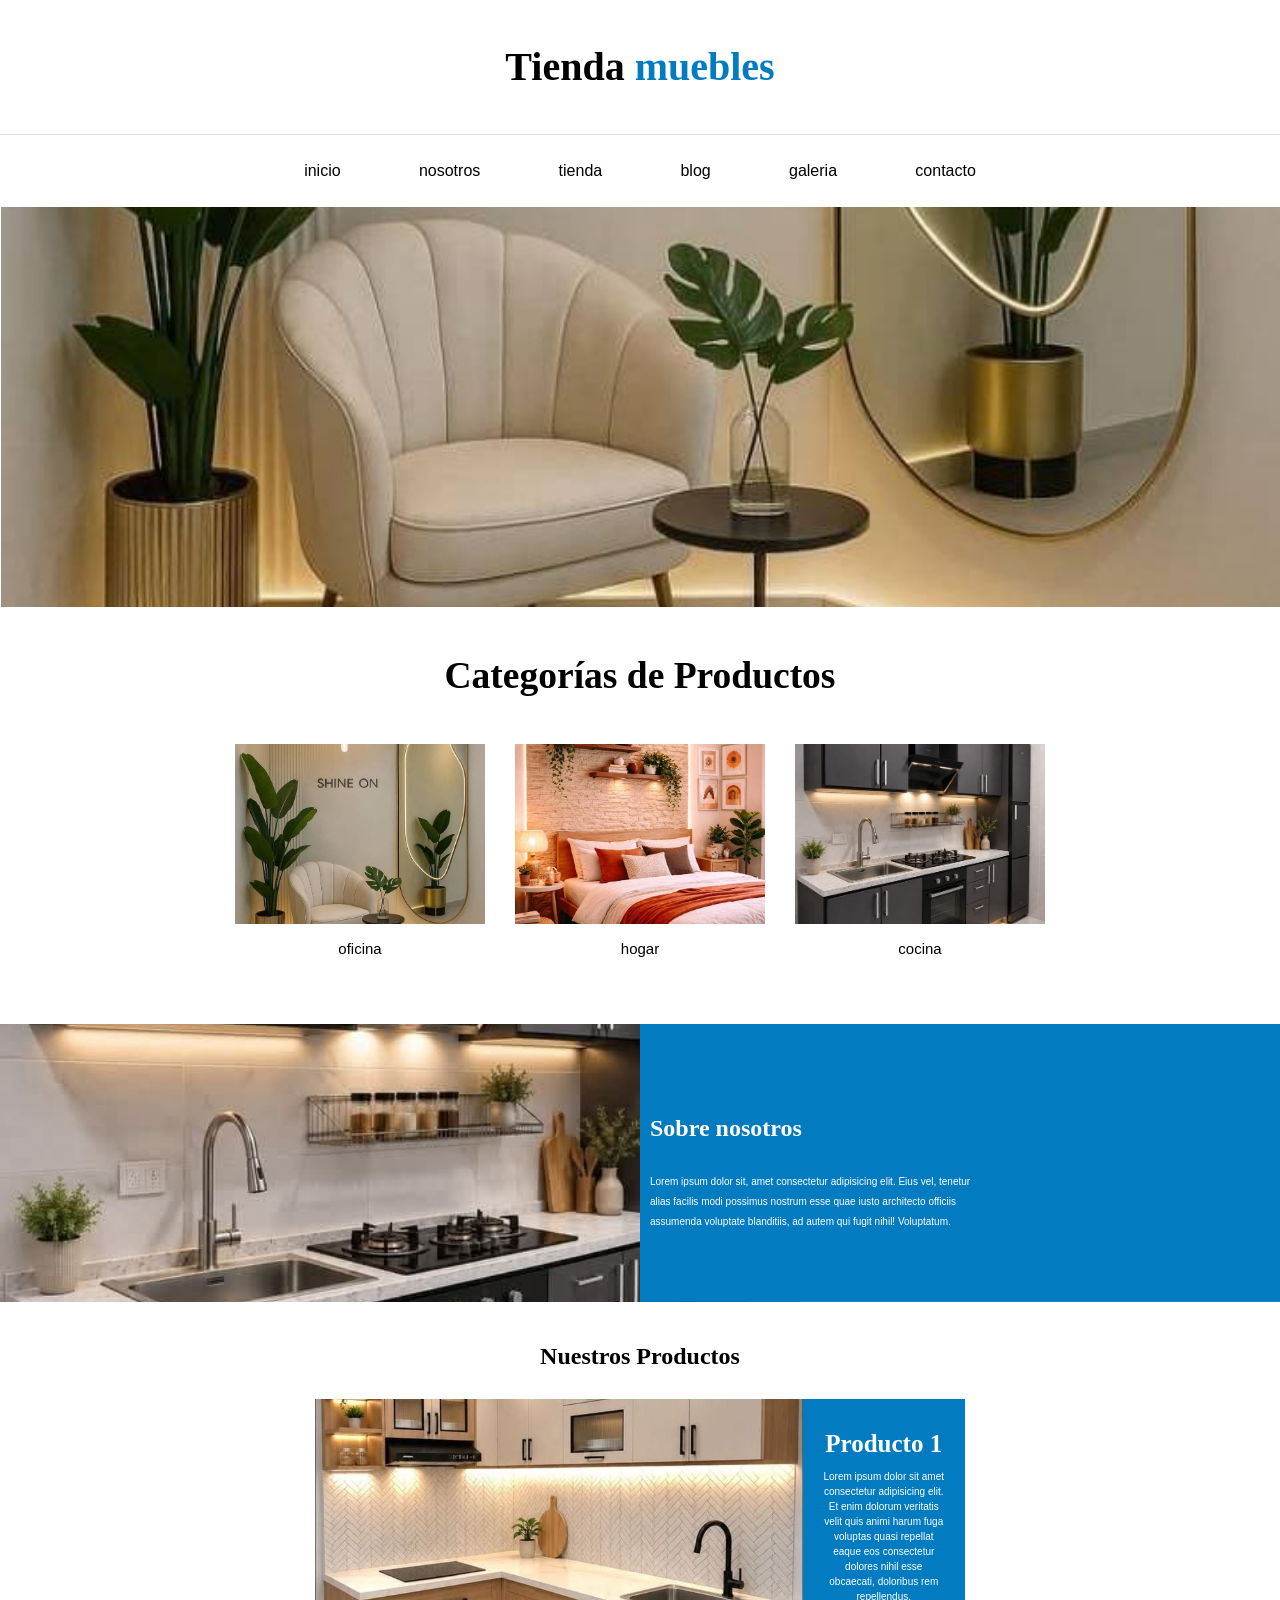
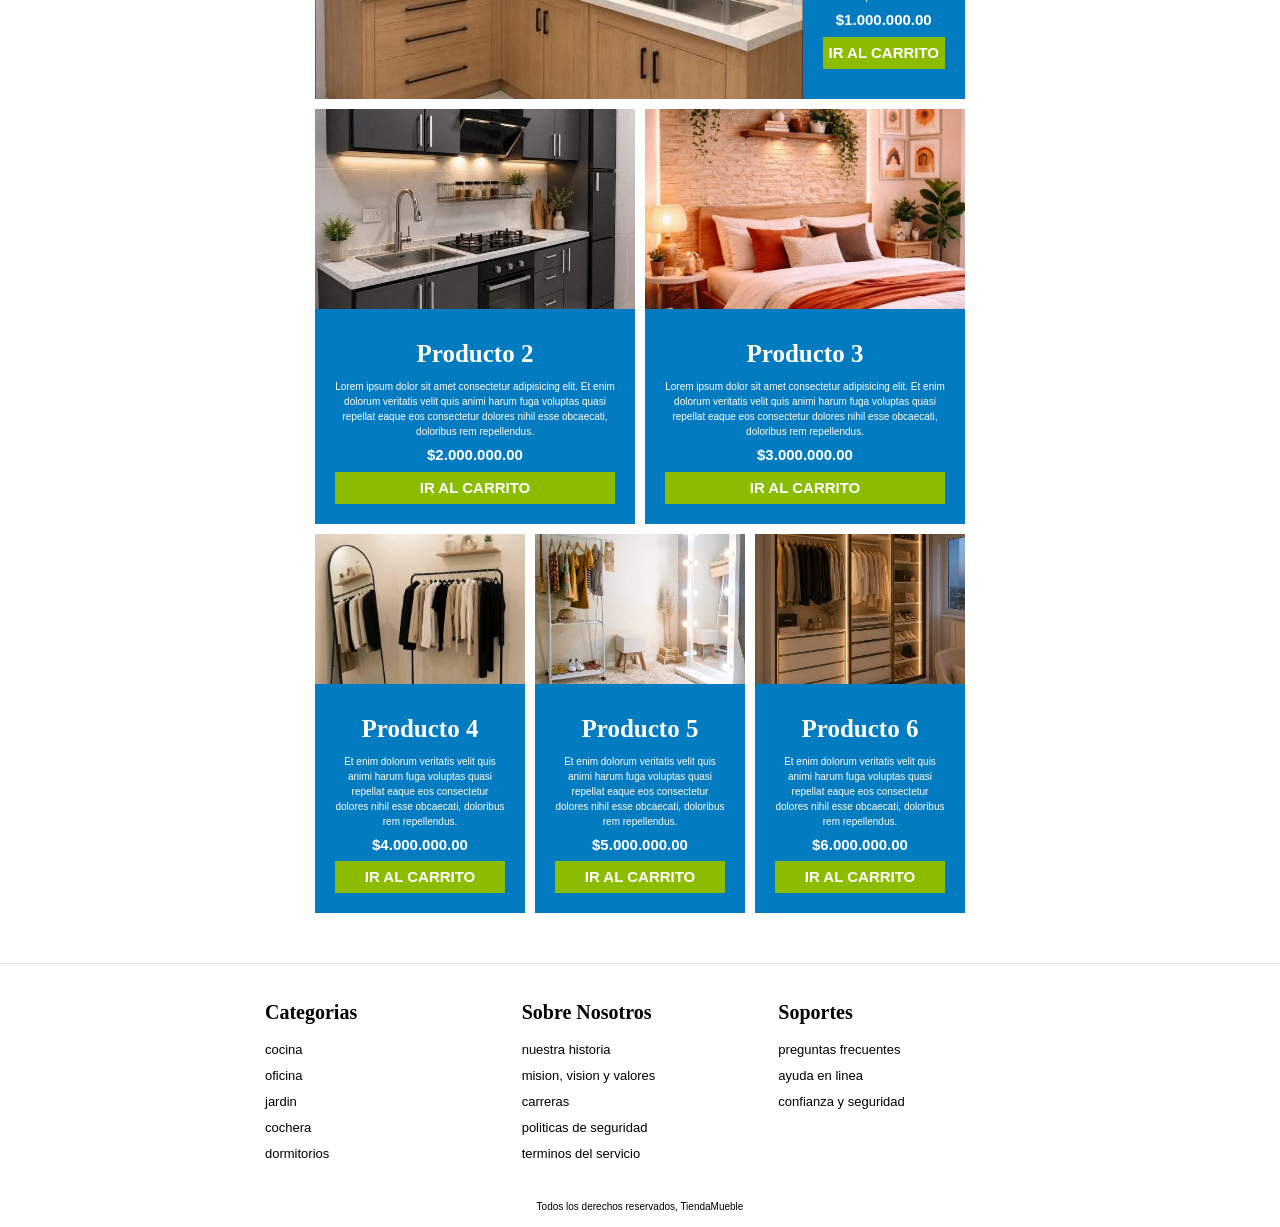
<file: index.html>
<!DOCTYPE html>
<html lang="en">
<head>
    <meta charset="UTF-8">
    <meta name="viewport" content="width=device-width, initial-scale=1.0">
    <title>Aprendiendo HTML</title>
    <link rel="stylesheet" href="css/normalize.css">
    <link rel="stylesheet" href="css/app.css">
</head>
<body>
    <header class="nombre-sitio">
        <h1> Tienda <span>muebles</span> </h1>
    </header>
    <div class="contenedor-nav">
    <nav class="navegar contenedor">
        <a  href="index.html">inicio</a>
        <a href="nosotros.html">nosotros</a>
        <a href="tienda.html">tienda</a>
        <a href="blog.html">blog</a>
        <a href="galeria.html">Galeria</a>
        <a href="contacto.html">contacto</a>
    </nav>

    </div>
    
    <div class="hero"></div>
    

    <section class="contenedor">
        <header class="categoria-productos">
            <h2>Categorías de Productos</h2>
        </header>
        <div class="listado-categoria">
            <div class="categoria">
            <img src="img/imag2.jpg" alt="foto oficina"  />
            <a href="oficina.html">oficina</a>
        </div>
        <div class="categoria">
            <img src="img/imag1.jpg" alt="foto hogar" />
            <a href="#">hogar</a>
        </div>
       <div class="categoria">
            <img src="img/imag5.jpg" alt="foto cocina" />
            <a href="cocina.html">cocina</a>
        </div>

        </div>
        
    </section>

    <section class="sobre-nosotros">
        <div class="contenedor sobre-nosotros-flex">
            <div class="texto-nosotros">
                <h2>Sobre nosotros</h2>
                <p>Lorem ipsum dolor sit, amet consectetur adipisicing elit. Eius vel, tenetur alias facilis modi possimus nostrum esse quae iusto architecto officiis assumenda voluptate blanditiis, ad autem qui fugit nihil! Voluptatum.</p>
            </div>
                
        </div>
    </section>    
       
       
    <main class="contenido-estrecho">
        <h2 class="text-center">Nuestros Productos</h2>
        <div class="listado-producto">
            <div class="producto">
                <img src="img/imag6.jpg" alt="primera imagen" >
            
                <div class="texto-producto">
                    <h3>Producto 1</h3>
                    <p>Lorem ipsum dolor sit amet consectetur adipisicing elit. Et enim dolorum veritatis velit quis animi harum fuga voluptas quasi repellat eaque eos consectetur dolores nihil esse obcaecati, doloribus rem repellendus.</p>
                    <p class="precio">$1.000.000.00</p>
                    <a class="btn" href="#">Ir al carrito</a>
                </div> <!--informacion del producto-->
            </div> <!--producto-->
             <div class="producto">
                <img src="img/imag5.jpg" alt="segunda imagen" >
            
                <div class="texto-producto">
                    <h3>Producto 2</h3>
                    <p>Lorem ipsum dolor sit amet consectetur adipisicing elit. Et enim dolorum veritatis velit quis animi harum fuga voluptas quasi repellat eaque eos consectetur dolores nihil esse obcaecati, doloribus rem repellendus.</p>
                    <p class="precio">$2.000.000.00</p>
                    <a class="btn" href="#">Ir al carrito</a>
                </div> <!--informacion del producto-->
            </div> <!--producto-->
            <div class="producto">
                <img src="img/imag1.jpg" alt="tercera imagen" >
            
                <div class="texto-producto">
                    <h3>Producto 3</h3>
                    <p>Lorem ipsum dolor sit amet consectetur adipisicing elit. Et enim dolorum veritatis velit quis animi harum fuga voluptas quasi repellat eaque eos consectetur dolores nihil esse obcaecati, doloribus rem repellendus.</p>
                    <p class="precio">$3.000.000.00</p>
                    <a class="btn" href="#">Ir al carrito</a>
                </div> <!--informacion del producto-->
            </div> <!--producto-->
            <div class="producto">
                <img src="img/imag7.jpg" alt="cuarta imagen" >
            
                <div class="texto-producto">
                    <h3>Producto 4</h3>
                    <p> Et enim dolorum veritatis velit quis animi harum fuga voluptas quasi repellat eaque eos consectetur dolores nihil esse obcaecati, doloribus rem repellendus.</p>
                    <p class="precio">$4.000.000.00</p>
                    <a class="btn" href="#">Ir al carrito</a>
                </div> <!--informacion del producto-->
            </div class="producto"> <!--producto-->
            <div class="producto">
                <img src="img/imag8.jpg" alt="quinta imagen" >
            
                <div class="texto-producto">
                    <h3>Producto 5</h3>
                    <p> Et enim dolorum veritatis velit quis animi harum fuga voluptas quasi repellat eaque eos consectetur dolores nihil esse obcaecati, doloribus rem repellendus.</p>
                    <p class="precio">$5.000.000.00</p>
                    <a class="btn" href="#">Ir al carrito</a>
                </div> <!--informacion del producto-->
            </div> <!--producto-->
            <div class="producto">
                <img src="img/imag9.jpg" alt="sexta imagen" >
            
                <div class="texto-producto">
                    <h3>Producto 6</h3>
                    <p>Et enim dolorum veritatis velit quis animi harum fuga voluptas quasi repellat eaque eos consectetur dolores nihil esse obcaecati, doloribus rem repellendus.</p>
                    <p class="precio">$6.000.000.00</p>
                    <a class="btn" href="#">Ir al carrito</a>
                </div> <!--informacion del producto-->
            </div> <!--producto-->
        </div><!--fin de listado de productos-->
    </main>
    
    

    <footer class="site-footer">
        <div class="grid-footer contenedor">
        <div>
            <h4>Categorias</h4>
            <nav class="footer-menu">
                <a href="#">Cocina</a>
                <a href="#">Oficina</a>
                <a href="#">Jardin</a>
                <a href="#">Cochera</a>
                <a href="#">Dormitorios</a>
            </nav>
        </div>
        <div>
            <h4>Sobre Nosotros</h4>
            <nav class="footer-menu">
                <a href="#">Nuestra Historia</a>
                <a href="#">Mision, vision y valores</a>
                <a href="#">Carreras</a>
                <a href="#">Politicas de Seguridad</a>
                <a href="#">Terminos del servicio</a>
            </nav>
        </div>
        <div>
            <h4>Soportes</h4>
             <nav class="footer-menu"">
                <a href="#">Preguntas Frecuentes</a>
                <a href="#">Ayuda en linea</a>
                <a href="#">Confianza y seguridad</a>
            </nav>
        </div>
        </div>
        <p class="copyright">Todos los derechos reservados, TiendaMueble</p>
    </footer>
   
  
</body>
</html>
</file>
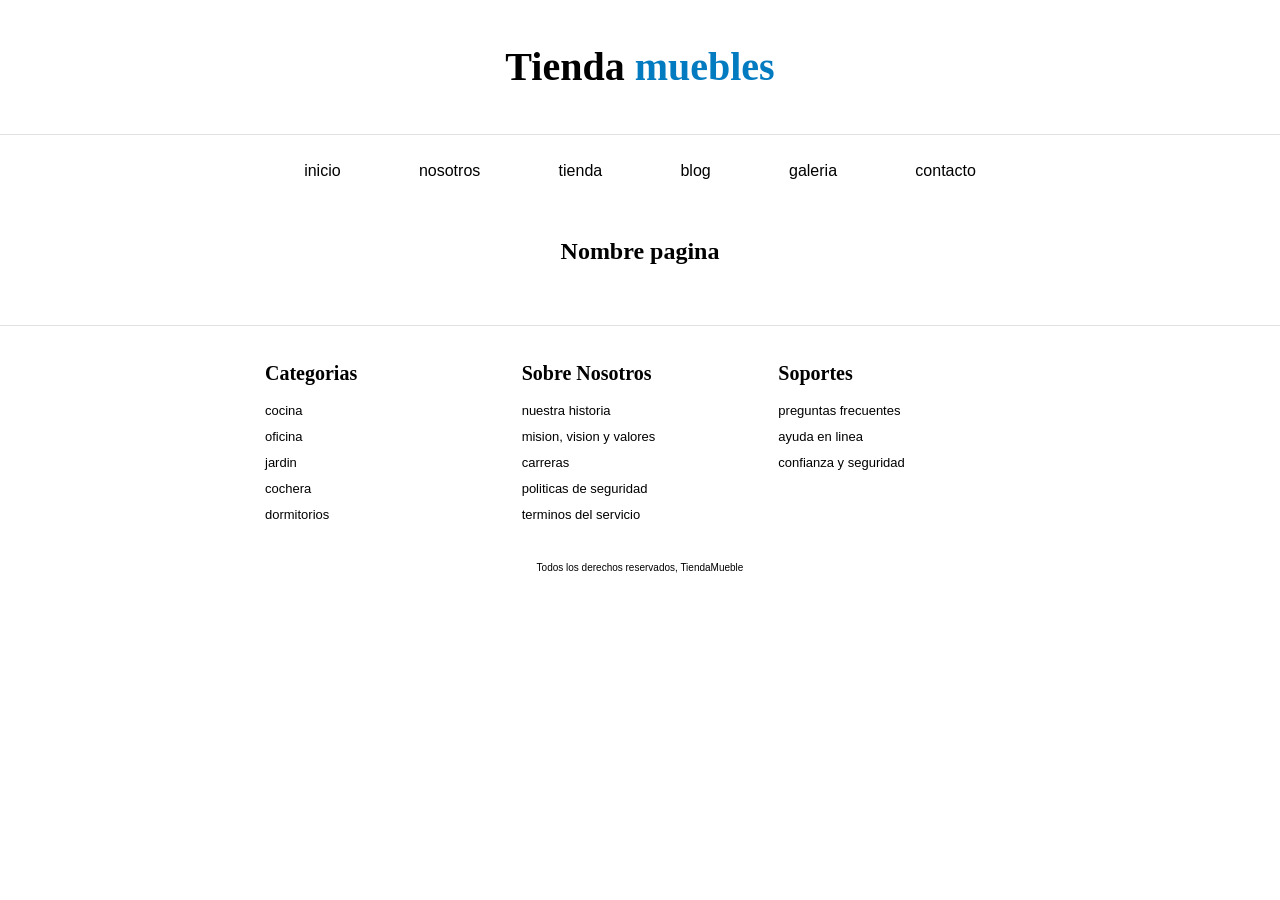
<file: base.html>
<!DOCTYPE html>
<html lang="en">
<head>
    <meta charset="UTF-8">
    <meta name="viewport" content="width=device-width, initial-scale=1.0">
    <title>Aprendiendo HTML</title>
    <link rel="stylesheet" href="css/normalize.css">
    <link rel="stylesheet" href="css/app.css">
</head>
<body>
    <header class="nombre-sitio">
        <h1> Tienda <span>muebles</span> </h1>
    </header>
    <div class="contenedor-nav">
    <nav class="navegar contenedor">
        <a  href="index.html">inicio</a>
        <a href="nosotros.html">nosotros</a>
        <a href="tienda.html">tienda</a>
        <a href="blog.html">blog</a>
        <a href="galeria.html">Galeria</a>
        <a href="contacto.html">contacto</a>
    </nav>

    </div>
    
    
    

   
  
       
       
    <main class="contenido-principal contenedor">
        <h2 class="text-center">Nombre pagina </h2>
     
    </main>
    
    

    <footer class="site-footer">
        <div class="grid-footer contenedor">
        <div>
            <h4>Categorias</h4>
            <nav class="footer-menu">
                <a href="#">Cocina</a>
                <a href="#">Oficina</a>
                <a href="#">Jardin</a>
                <a href="#">Cochera</a>
                <a href="#">Dormitorios</a>
            </nav>
        </div>
        <div>
            <h4>Sobre Nosotros</h4>
            <nav class="footer-menu">
                <a href="#">Nuestra Historia</a>
                <a href="#">Mision, vision y valores</a>
                <a href="#">Carreras</a>
                <a href="#">Politicas de Seguridad</a>
                <a href="#">Terminos del servicio</a>
            </nav>
        </div>
        <div>
            <h4>Soportes</h4>
             <nav class="footer-menu"">
                <a href="#">Preguntas Frecuentes</a>
                <a href="#">Ayuda en linea</a>
                <a href="#">Confianza y seguridad</a>
            </nav>
        </div>
        </div>
        <p class="copyright">Todos los derechos reservados, TiendaMueble</p>
    </footer>
   
  
</body>
</html>
</file>
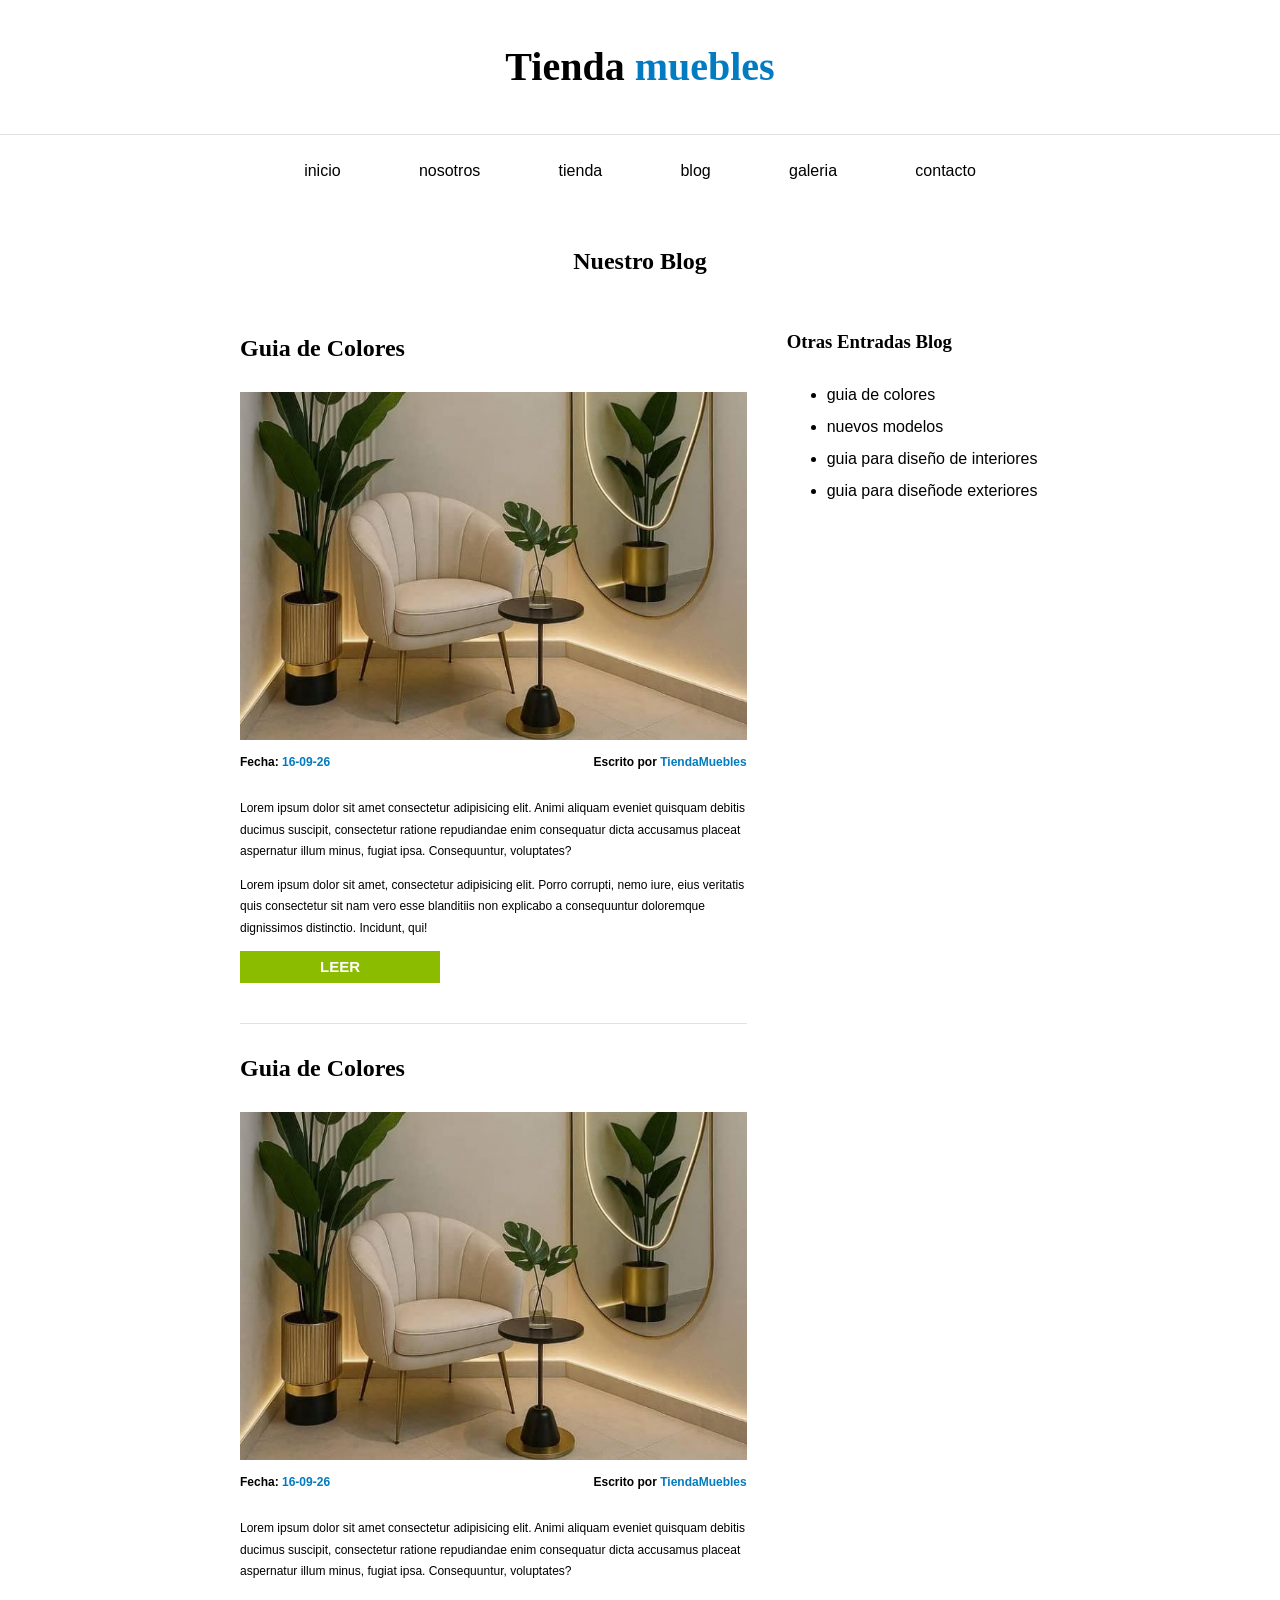
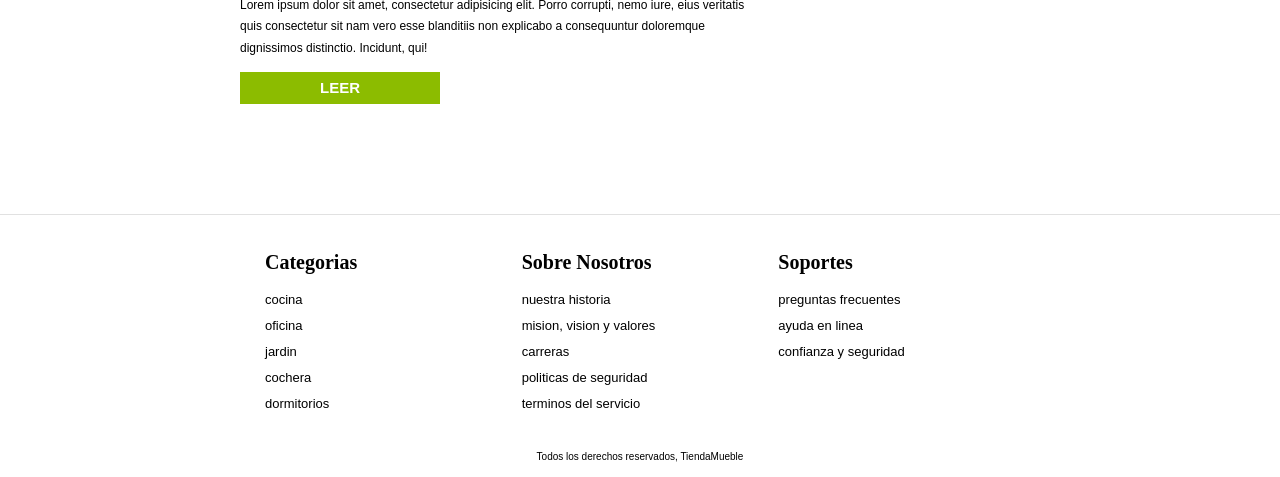
<file: Blog.html>
<!DOCTYPE html>
<html lang="en">
<head>
    <meta charset="UTF-8">
    <meta name="viewport" content="width=device-width, initial-scale=1.0">
    <title>Blog</title>
    <link rel="stylesheet" href="css/normalize.css">
    <link rel="stylesheet" href="css/app.css">
</head>
<body>
    <header class="nombre-sitio">
        <h1> Tienda <span>muebles</span> </h1>
    </header>
    <div class="contenedor-nav">
    <nav class="navegar contenedor">
        <a  href="index.html">inicio</a>
        <a href="nosotros.html">nosotros</a>
        <a href="tienda.html">tienda</a>
        <a href="blog.html">blog</a>
        <a href="galeria.html">Galeria</a>
        <a href="contacto.html">contacto</a>
    </nav>

    </div>
      <main class="contenido-ancho">
        <h2 class="text-center">Nuestro Blog </h2>
        <section class="Contenedor-blog">
            <div class="blog">
                <article class="entrada">
                    <h2>Guia de Colores</h2>
                    <div class="Imagen">
                        <img src="img/princ.jpg" alt="imagen blog">
                    </div>
                    <div class="entrada-meta">
                        <p>Fecha: <span>16-09-26</span></p>
                        <p>Escrito por <span>TiendaMuebles</span></p>
                    </div>
                    <div class="entrada-blog">
                        <p>Lorem ipsum dolor sit amet consectetur adipisicing elit. Animi aliquam eveniet quisquam debitis ducimus suscipit, consectetur ratione repudiandae enim consequatur dicta accusamus placeat aspernatur illum minus, fugiat ipsa. Consequuntur, voluptates?</p>
                        <p>Lorem ipsum dolor sit amet, consectetur adipisicing elit. Porro corrupti, nemo iure, eius veritatis quis consectetur sit nam vero esse blanditiis non explicabo a consequuntur doloremque dignissimos distinctio. Incidunt, qui!</p>
                    </div>
                    <a href="entrada.html" class="btn max-width20">Leer</a>
                </article>
                <article class="entrada">
                    <h2>Guia de Colores</h2>
                    <div class="Imagen">
                        <img src="img/princ.jpg" alt="imagen blog">
                    </div>
                    <div class="entrada-meta">
                        <p>Fecha: <span>16-09-26</span></p>
                        <p>Escrito por <span>TiendaMuebles</span></p>
                    </div>
                    <div class="entrada-blog">
                        <p>Lorem ipsum dolor sit amet consectetur adipisicing elit. Animi aliquam eveniet quisquam debitis ducimus suscipit, consectetur ratione repudiandae enim consequatur dicta accusamus placeat aspernatur illum minus, fugiat ipsa. Consequuntur, voluptates?</p>
                        <p>Lorem ipsum dolor sit amet, consectetur adipisicing elit. Porro corrupti, nemo iure, eius veritatis quis consectetur sit nam vero esse blanditiis non explicabo a consequuntur doloremque dignissimos distinctio. Incidunt, qui!</p>
                    </div>
                    <a href="entrada.html" class="btn max-width20">Leer</a>
                </article>

            </div>

            <aside>
                <h3>Otras Entradas Blog</h3>
                <ul>
                    <li>
                        <a href="entrada.html">Guia de Colores</a>
                    </li>
                    <li>
                        <a href="entrada.html">Nuevos Modelos</a>
                     </li>
                    <li>
                        <a href="entrada.html">Guia para diseño de interiores</a>
                    </li>
                    <li>
                        <a href="entrada.html">Guia para diseñode exteriores</a>
                    </li>
                </ul>


            </aside>    
        </section>
     
    </main>
    
    

    <footer class="site-footer">
        <div class="grid-footer contenedor">
        <div>
            <h4>Categorias</h4>
            <nav class="footer-menu">
                <a href="#">Cocina</a>
                <a href="#">Oficina</a>
                <a href="#">Jardin</a>
                <a href="#">Cochera</a>
                <a href="#">Dormitorios</a>
            </nav>
        </div>
        <div>
            <h4>Sobre Nosotros</h4>
            <nav class="footer-menu">
                <a href="#">Nuestra Historia</a>
                <a href="#">Mision, vision y valores</a>
                <a href="#">Carreras</a>
                <a href="#">Politicas de Seguridad</a>
                <a href="#">Terminos del servicio</a>
            </nav>
        </div>
        <div>
            <h4>Soportes</h4>
             <nav class="footer-menu"">
                <a href="#">Preguntas Frecuentes</a>
                <a href="#">Ayuda en linea</a>
                <a href="#">Confianza y seguridad</a>
            </nav>
        </div>
        </div>
        <p class="copyright">Todos los derechos reservados, TiendaMueble</p>
    </footer>
   
  
</body>
</html>
</file>
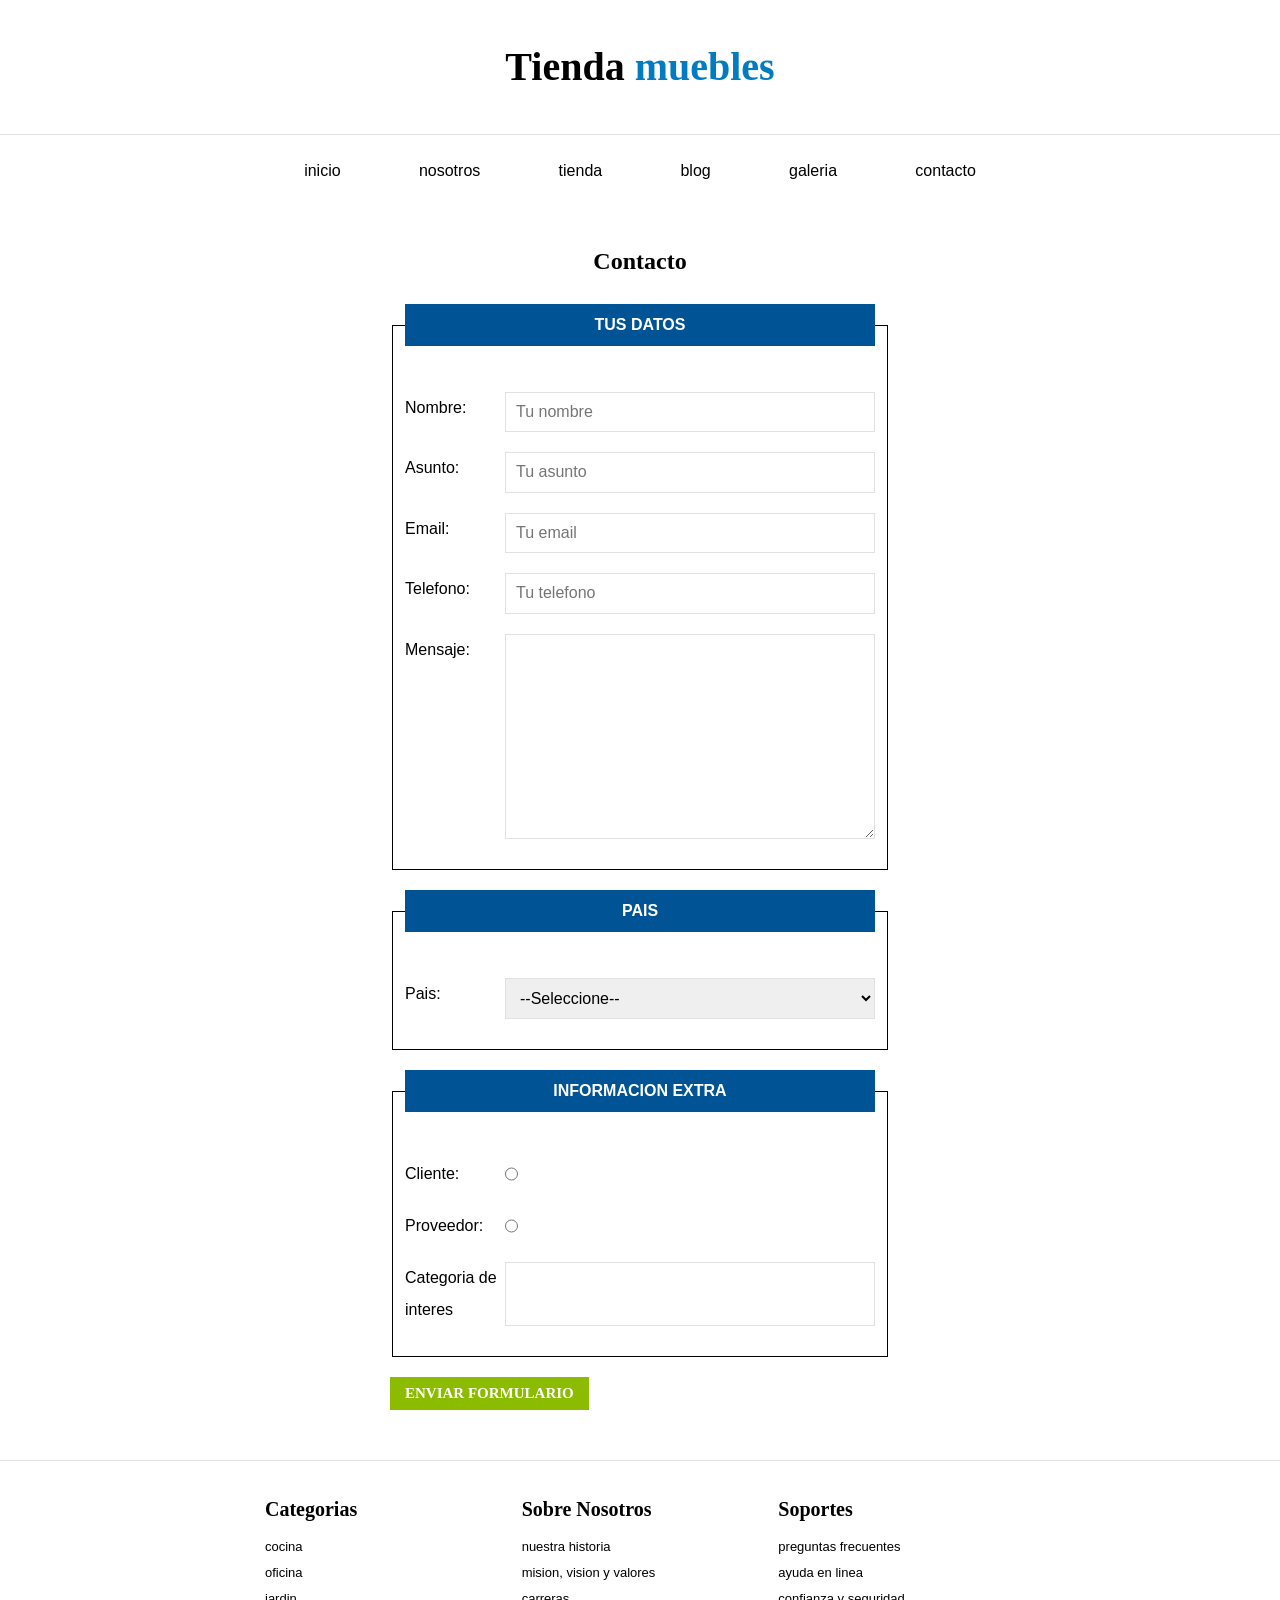
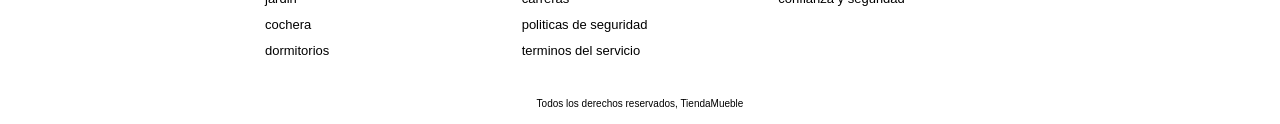
<file: contacto.html>
<!DOCTYPE html>
<html lang="en">
<head>
    <meta charset="UTF-8">
    <meta name="viewport" content="width=device-width, initial-scale=1.0">
    <title>Contacto</title>
    <link rel="stylesheet" href="css/normalize.css">
    <link rel="stylesheet" href="css/app.css">
</head>
<body>
    <header class="nombre-sitio">
        <h1> Tienda <span>muebles</span> </h1>
    </header>
    <div class="contenedor-nav">
    <nav class="navegar contenedor">
        <a  href="index.html">inicio</a>
        <a href="nosotros.html">nosotros</a>
        <a href="tienda.html">tienda</a>
        <a href="blog.html">blog</a>
        <a href="galeria.html">Galeria</a>
        <a href="contacto.html">contacto</a>
    </nav>

    </div>
    
    
 
    <main class="contenido-ancho contenido-estrecho contenedor">
        <h2 class="text-center">Contacto </h2>
        <form class="formulario">
            <fieldset>
                <legend>Tus datos</legend>
                <div class="campo">
                    <label for="nombre" >Nombre:</label>
                    <input id="nombre" type="text" placeholder="Tu nombre" required >
                </div>
                <div class="campo">
                    <label for="asusto">Asunto:</label>
                    <input id="asusto" type="text" placeholder="Tu asunto" required>
                </div>
                <div class="campo">
                    <label for="email">Email:</label>
                    <input id="email" type="email" placeholder="Tu email">
                </div>
                <div class="campo">
                    <label for="tel">Telefono:</label>
                    <input id="tel" type="tel" placeholder="Tu telefono">
                </div>
                <div class="campo">
                    <label for="mensaje">Mensaje:</label>
                    <textarea rows="10" cols="20"></textarea>
                </div>
            </fieldset>

            <fieldset>
                <legend>Pais</legend>
                <div class="campo">
                    <label for="pais">Pais:</label>
                    <select id="pais">
                        <option >--Seleccione--</option>
                        <option>Cuba</option>
                        <option>Eeuu</option>
                        <option>España</option>
                        <option>Italia</option>
                        <option>Canada</option>
                    </select>
                </div>
            </fieldset>
            <fieldset>
                <legend>Informacion extra</legend>
                <div class="campo">
                    <label for="cliente">Cliente:</label>
                    <input id="cliente" type="radio" name="tipo" >
                </div>
                <div class="campo">
                    <label for="proveedor">Proveedor:</label>
                    <input id="proveedor" type="radio" name="tipo" >
                </div>
                <div class="campo">
                    <label for="categoria">Categoria de interes</label>
                    <input list="categorias" name="categorias">
                    <datalist id="categorias">
                        <option value="Cocina">
                        <option value="Exterior">
                        <option value="Recamaras">
                        <option value="Oficina">
                        <option value="Television">
                    </datalist>
                </div>      
            </fieldset>
            
            <input class="btn-formulario" type="submit" value="Enviar formulario">

        </form>
       
    </main>
    
    

    <footer class="site-footer">
        <div class="grid-footer contenedor">
        <div>
            <h4>Categorias</h4>
            <nav class="footer-menu">
                <a href="#">Cocina</a>
                <a href="#">Oficina</a>
                <a href="#">Jardin</a>
                <a href="#">Cochera</a>
                <a href="#">Dormitorios</a>
            </nav>
        </div>
        <div>
            <h4>Sobre Nosotros</h4>
            <nav class="footer-menu">
                <a href="#">Nuestra Historia</a>
                <a href="#">Mision, vision y valores</a>
                <a href="#">Carreras</a>
                <a href="#">Politicas de Seguridad</a>
                <a href="#">Terminos del servicio</a>
            </nav>
        </div>
        <div>
            <h4>Soportes</h4>
             <nav class="footer-menu"">
                <a href="#">Preguntas Frecuentes</a>
                <a href="#">Ayuda en linea</a>
                <a href="#">Confianza y seguridad</a>
            </nav>
        </div>
        </div>
        <p class="copyright">Todos los derechos reservados, TiendaMueble</p>
    </footer>
   
  
</body>
</html>
</file>
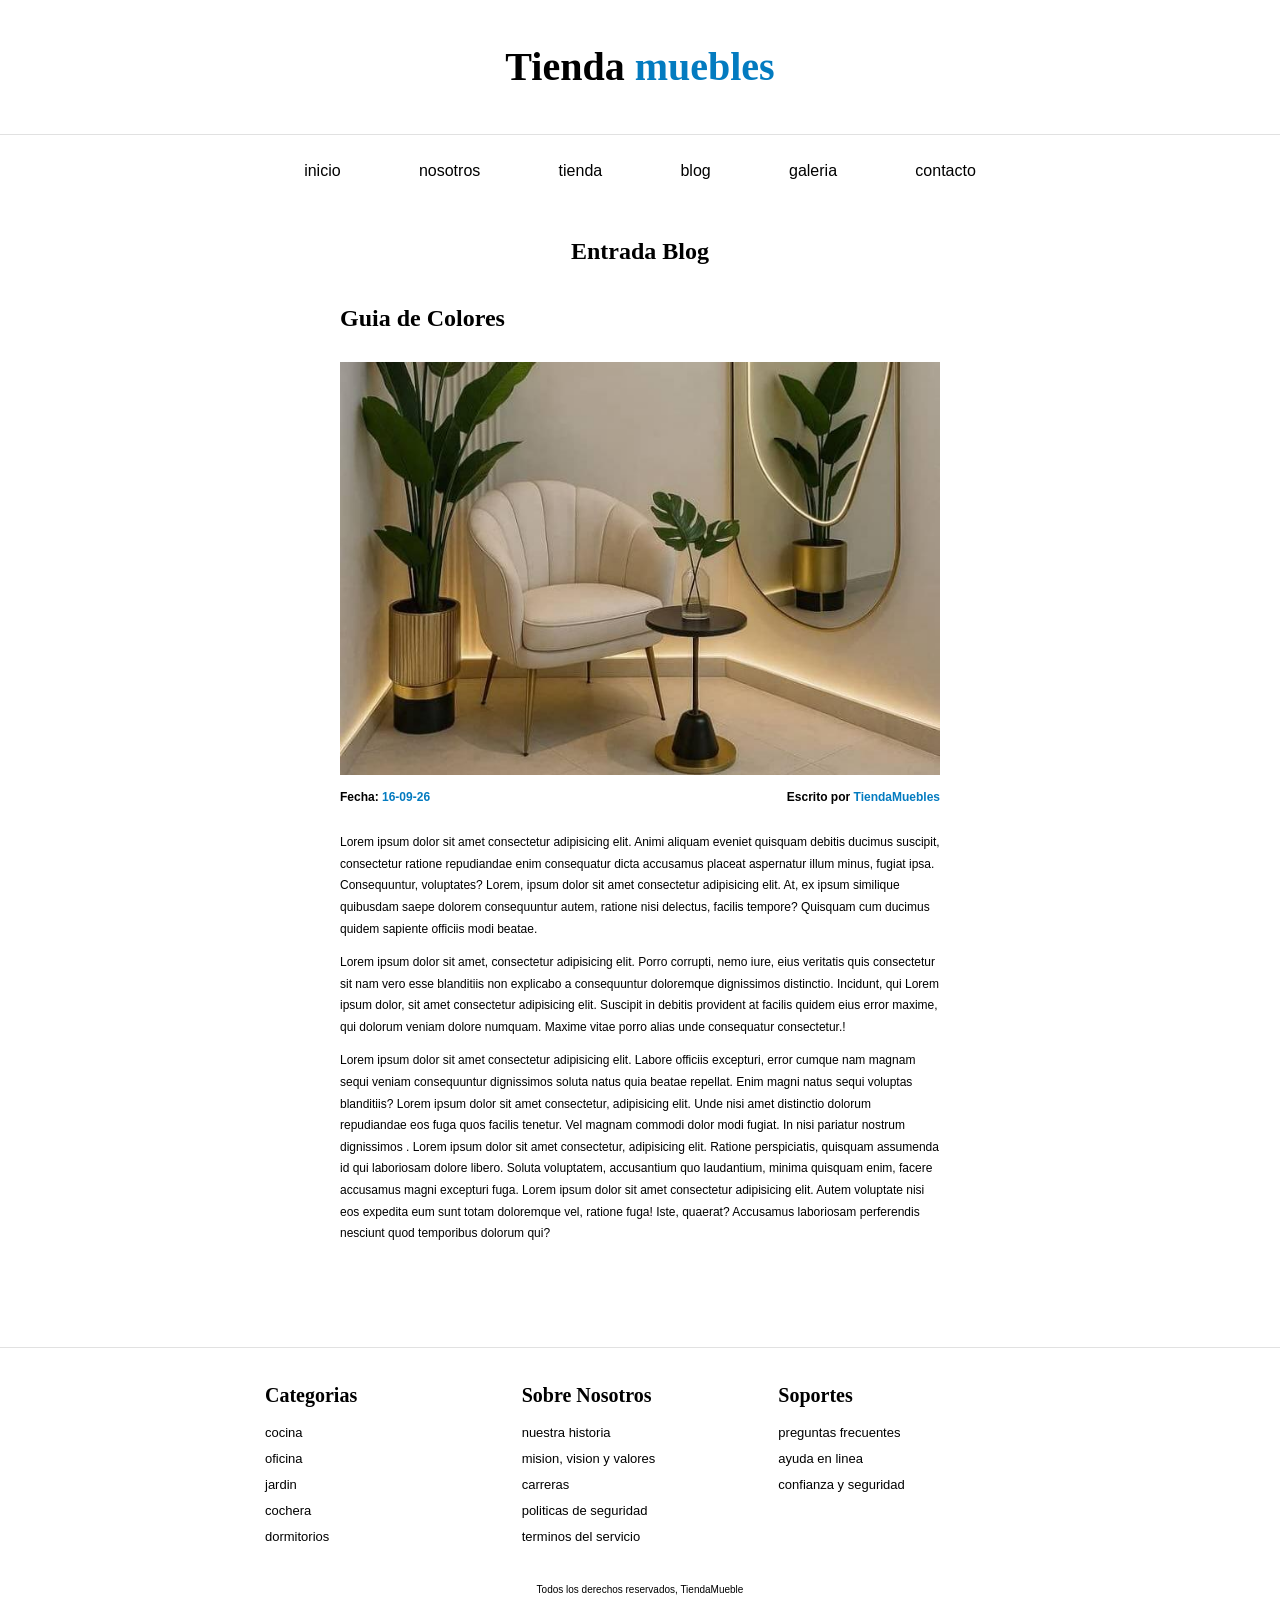
<file: entrada.html>
<!DOCTYPE html>
<html lang="en">
<head>
    <meta charset="UTF-8">
    <meta name="viewport" content="width=device-width, initial-scale=1.0">
    <title>Entrada Blog</title>
    <link rel="stylesheet" href="css/normalize.css">
    <link rel="stylesheet" href="css/app.css">
</head>
<body>
    <header class="nombre-sitio">
        <h1> Tienda <span>muebles</span> </h1>
    </header>
    <div class="contenedor-nav">
    <nav class="navegar contenedor">
        <a  href="index.html">inicio</a>
        <a href="nosotros.html">nosotros</a>
        <a href="tienda.html">tienda</a>
        <a href="blog.html">blog</a>
        <a href="galeria.html">Galeria</a>
        <a href="contacto.html">contacto</a>
    </nav>

    </div>
    
    
    

   
  
       
       
    <main class="contenido-principal contenedor">
        <h2 class="text-center">Entrada Blog</h2>
        <article class="entrada contenido-entrada-blog">
            <h2>Guia de Colores</h2>
            <div class="Imagen">
                <img src="img/princ.jpg" alt="imagen blog">
            </div>
            <div class="entrada-meta">
                <p>Fecha: <span>16-09-26</span></p>
                <p>Escrito por <span>TiendaMuebles</span></p>
            </div>
             <div class="entrada-blog">
                <p>Lorem ipsum dolor sit amet consectetur adipisicing elit. Animi aliquam eveniet quisquam debitis ducimus suscipit, consectetur ratione repudiandae enim consequatur dicta accusamus placeat aspernatur illum minus, fugiat ipsa. Consequuntur, voluptates? Lorem, ipsum dolor sit amet consectetur adipisicing elit. At, ex ipsum similique quibusdam saepe dolorem consequuntur autem, ratione nisi delectus, facilis tempore? Quisquam cum ducimus quidem sapiente officiis modi beatae.</p>
                <p>Lorem ipsum dolor sit amet, consectetur adipisicing elit. Porro corrupti, nemo iure, eius veritatis quis consectetur sit nam vero esse blanditiis non explicabo a consequuntur doloremque dignissimos distinctio. Incidunt, qui Lorem ipsum dolor, sit amet consectetur adipisicing elit. Suscipit in debitis provident at facilis quidem eius error maxime, qui dolorum veniam dolore numquam. Maxime vitae porro alias unde consequatur consectetur.!</p>
                <p>Lorem ipsum dolor sit amet consectetur adipisicing elit. Labore officiis excepturi, error cumque nam magnam sequi veniam consequuntur dignissimos soluta natus quia beatae repellat. Enim magni natus sequi voluptas blanditiis? Lorem ipsum dolor sit amet consectetur, adipisicing elit. Unde nisi amet distinctio dolorum repudiandae eos fuga quos facilis tenetur. Vel magnam commodi dolor modi fugiat. In nisi pariatur nostrum dignissimos . Lorem ipsum dolor sit amet consectetur, adipisicing elit. Ratione perspiciatis, quisquam assumenda id qui laboriosam dolore libero. Soluta voluptatem, accusantium quo laudantium, minima quisquam enim, facere accusamus magni excepturi fuga. Lorem ipsum dolor sit amet consectetur adipisicing elit. Autem voluptate nisi eos expedita eum sunt totam doloremque vel, ratione fuga! Iste, quaerat? Accusamus laboriosam perferendis nesciunt quod temporibus dolorum qui?</p>
            </div>
            
        </article>
     
    </main>
    
    

    <footer class="site-footer">
        <div class="grid-footer contenedor">
        <div>
            <h4>Categorias</h4>
            <nav class="footer-menu">
                <a href="#">Cocina</a>
                <a href="#">Oficina</a>
                <a href="#">Jardin</a>
                <a href="#">Cochera</a>
                <a href="#">Dormitorios</a>
            </nav>
        </div>
        <div>
            <h4>Sobre Nosotros</h4>
            <nav class="footer-menu">
                <a href="#">Nuestra Historia</a>
                <a href="#">Mision, vision y valores</a>
                <a href="#">Carreras</a>
                <a href="#">Politicas de Seguridad</a>
                <a href="#">Terminos del servicio</a>
            </nav>
        </div>
        <div>
            <h4>Soportes</h4>
             <nav class="footer-menu"">
                <a href="#">Preguntas Frecuentes</a>
                <a href="#">Ayuda en linea</a>
                <a href="#">Confianza y seguridad</a>
            </nav>
        </div>
        </div>
        <p class="copyright">Todos los derechos reservados, TiendaMueble</p>
    </footer>
   
  
</body>
</html>
</file>
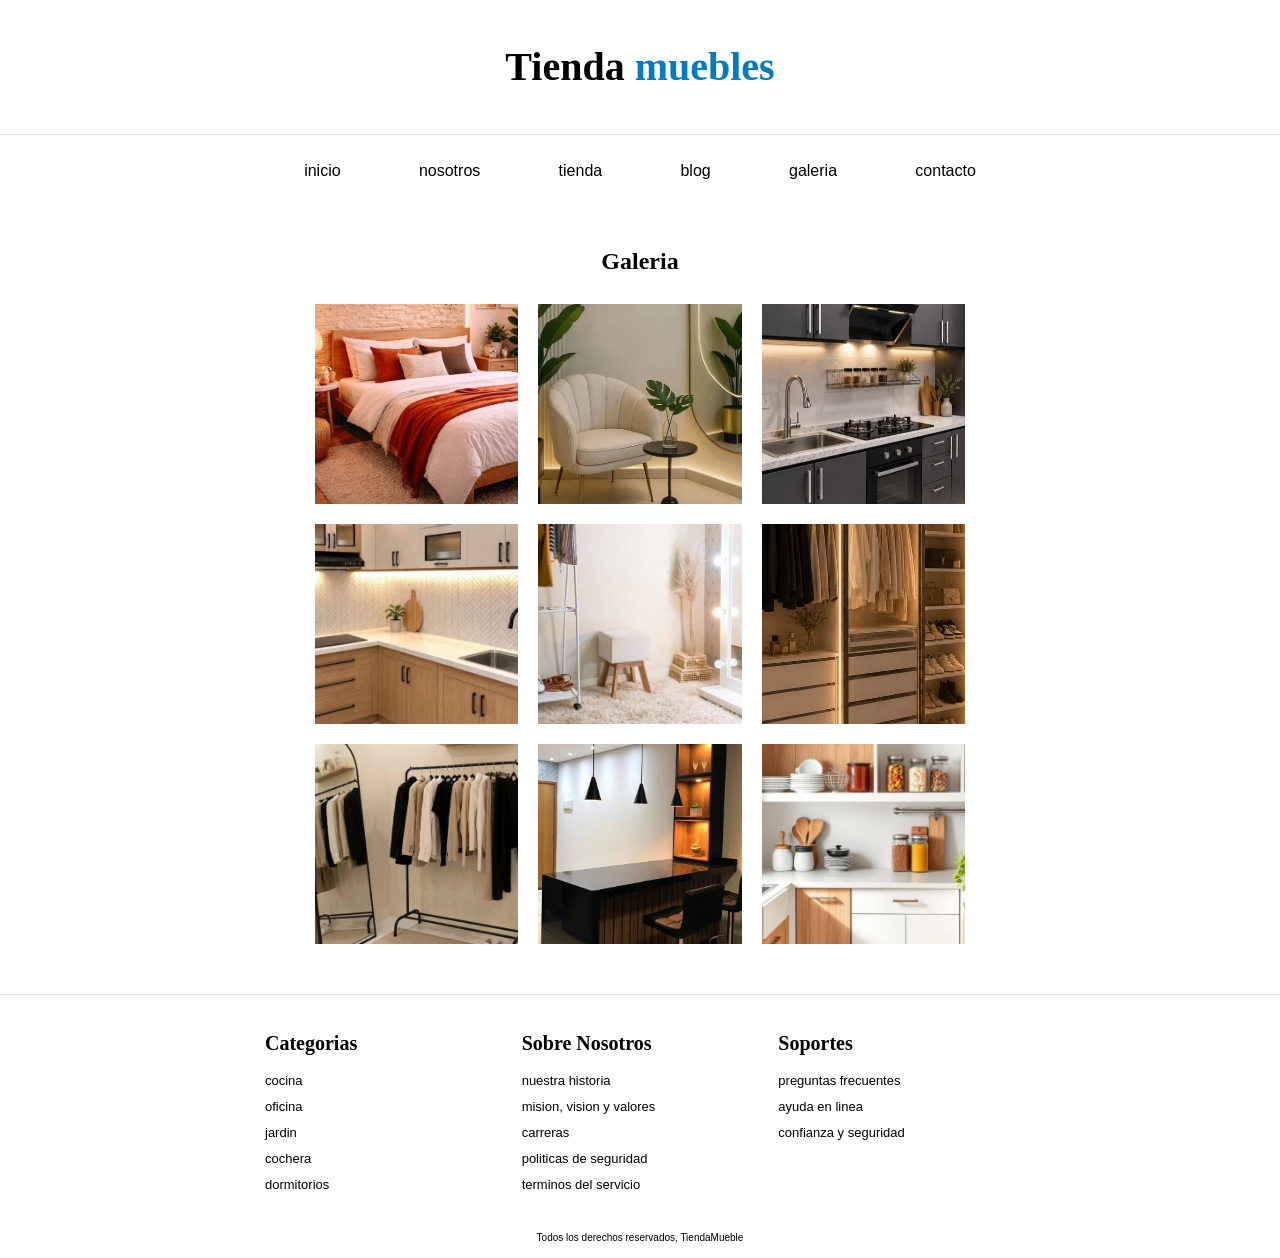
<file: galeria.html>
<!DOCTYPE html>
<html lang="en">
<head>
    <meta charset="UTF-8">
    <meta name="viewport" content="width=device-width, initial-scale=1.0">
    <title>Galeria</title>
    <link rel="stylesheet" href="css/normalize.css">
    <link rel="stylesheet" href="css/app.css">
</head>
<body>
    <header class="nombre-sitio">
        <h1> Tienda <span>muebles</span> </h1>
    </header>
    <div class="contenedor-nav">
    <nav class="navegar contenedor">
        <a  href="index.html">inicio</a>
        <a href="nosotros.html">nosotros</a>
        <a href="tienda.html">tienda</a>
        <a href="blog.html">blog</a>
        <a href="galeria.html">Galeria</a>
        <a href="contacto.html">contacto</a>
    </nav>

    </div>
    
    
    

   
  
       
       
    <main class="contenido-estrecho">
        <h2 class="text-center">Galeria </h2>
        <ul class="galeria">
            <li>
                <a href="img/imag1new.jpg">
                    <img src="img/imag1new.jpg" alt="imagen galeria">
                </a>
            </li>
            <li>
                <a href="img/imag2new.jpg">
                    <img src="img/imag2new.jpg" alt="imagen galeria">
                </a>
            </li>
            <li>
                <a href="img/imag3new.jpg">
                    <img src="img/imag3new.jpg" alt="imagen galeria">
                </a>
            </li>
            <li>
                <a href="img/imag4new.jpg">
                    <img src="img/imag4new.jpg" alt="imagen galeria">
                </a>
            </li>
            <li>
                <a href="img/imag5new.jpg">
                    <img src="img/imag5new.jpg" alt="imagen galeria">
                </a>
            </li>
            <li>
                <a href="img/imag6new.jpg">
                    <img src="img/imag6new.jpg" alt="imagen galeria">
                </a>
            </li>
             <li>
                <a href="img/imag7new.jpg">
                    <img src="img/imag7new.jpg" alt="imagen galeria">
                </a>
            </li>
             <li>
                <a href="img/imag8new.jpg">
                    <img src="img/imag8new.jpg" alt="imagen galeria">
                </a>
            </li>
             <li>
                <a href="img/imag9new.jpg">
                    <img src="img/imag9new.jpg" alt="imagen galeria">
                </a>
            </li>

        </ul>
     
    </main>
    
    

    <footer class="site-footer">
        <div class="grid-footer contenedor">
        <div>
            <h4>Categorias</h4>
            <nav class="footer-menu">
                <a href="#">Cocina</a>
                <a href="#">Oficina</a>
                <a href="#">Jardin</a>
                <a href="#">Cochera</a>
                <a href="#">Dormitorios</a>
            </nav>
        </div>
        <div>
            <h4>Sobre Nosotros</h4>
            <nav class="footer-menu">
                <a href="#">Nuestra Historia</a>
                <a href="#">Mision, vision y valores</a>
                <a href="#">Carreras</a>
                <a href="#">Politicas de Seguridad</a>
                <a href="#">Terminos del servicio</a>
            </nav>
        </div>
        <div>
            <h4>Soportes</h4>
             <nav class="footer-menu"">
                <a href="#">Preguntas Frecuentes</a>
                <a href="#">Ayuda en linea</a>
                <a href="#">Confianza y seguridad</a>
            </nav>
        </div>
        </div>
        <p class="copyright">Todos los derechos reservados, TiendaMueble</p>
    </footer>
   
  
</body>
</html>
</file>
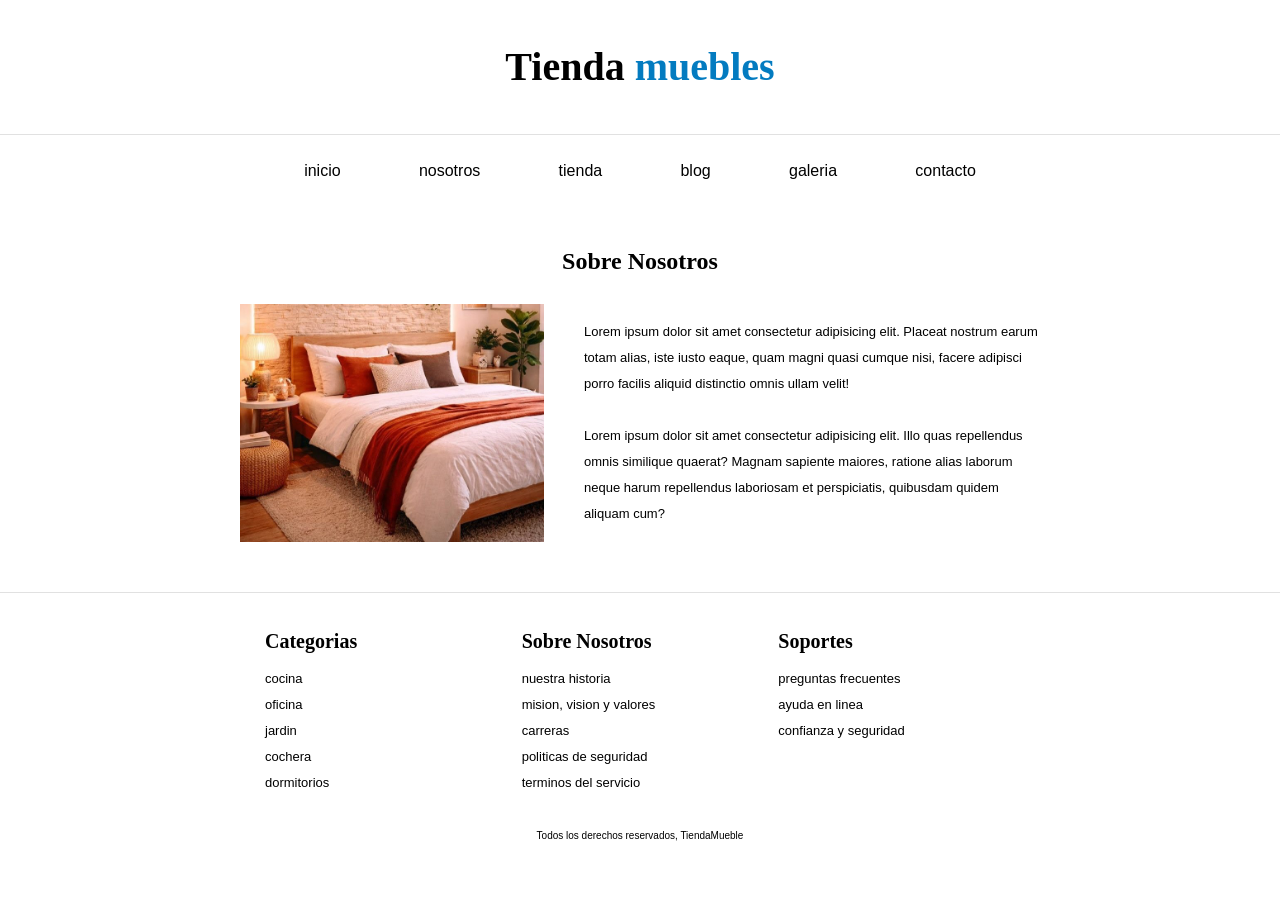
<file: Nosotros.html>
<!DOCTYPE html>
<html lang="en">
<head>
    <meta charset="UTF-8">
    <meta name="viewport" content="width=device-width, initial-scale=1.0">
    <title>Nosotros</title>
    <link rel="stylesheet" href="css/normalize.css">
    <link rel="stylesheet" href="css/app.css">
</head>
<body>
    <header class="nombre-sitio">
        <h1> Tienda <span>muebles</span> </h1>
    </header>
    <div class="contenedor-nav">
    <nav class="navegar contenedor">
        <a  href="index.html">inicio</a>
        <a href="nosotros.html">nosotros</a>
        <a href="tienda.html">tienda</a>
        <a href="blog.html">blog</a>
        <a href="galeria.html">Galeria</a>
        <a href="contacto.html">contacto</a>
    </nav>
    </div>
    
    
       
    <main class="contenido-ancho">
        <h2 class="text-center">Sobre Nosotros </h2>
        <div class="contenido-nosotros ">
            <div class= "imagen">
                <img src="img/imag1new.jpg" alt="imagen nosotros">
            </div>
     
            <div class="informacion">
                <p>Lorem ipsum dolor sit amet consectetur adipisicing elit. Placeat nostrum earum totam alias, iste iusto eaque, quam magni quasi cumque nisi, facere adipisci porro facilis aliquid distinctio omnis ullam velit!</p>
                <p>Lorem ipsum dolor sit amet consectetur adipisicing elit. Illo quas repellendus omnis similique quaerat? Magnam sapiente maiores, ratione alias laborum neque harum repellendus laboriosam et perspiciatis, quibusdam quidem aliquam cum?</p>
            </div>
        </div>
        
       
    </main>
    
    

    <footer class="site-footer">
        <div class="grid-footer contenedor">
        <div>
            <h4>Categorias</h4>
            <nav class="footer-menu">
                <a href="#">Cocina</a>
                <a href="#">Oficina</a>
                <a href="#">Jardin</a>
                <a href="#">Cochera</a>
                <a href="#">Dormitorios</a>
            </nav>
        </div>
        <div>
            <h4>Sobre Nosotros</h4>
            <nav class="footer-menu">
                <a href="#">Nuestra Historia</a>
                <a href="#">Mision, vision y valores</a>
                <a href="#">Carreras</a>
                <a href="#">Politicas de Seguridad</a>
                <a href="#">Terminos del servicio</a>
            </nav>
        </div>
        <div>
            <h4>Soportes</h4>
             <nav class="footer-menu"">
                <a href="#">Preguntas Frecuentes</a>
                <a href="#">Ayuda en linea</a>
                <a href="#">Confianza y seguridad</a>
            </nav>
        </div>
        </div>
        <p class="copyright">Todos los derechos reservados, TiendaMueble</p>
    </footer>
   
  
</body>
</html>
</file>
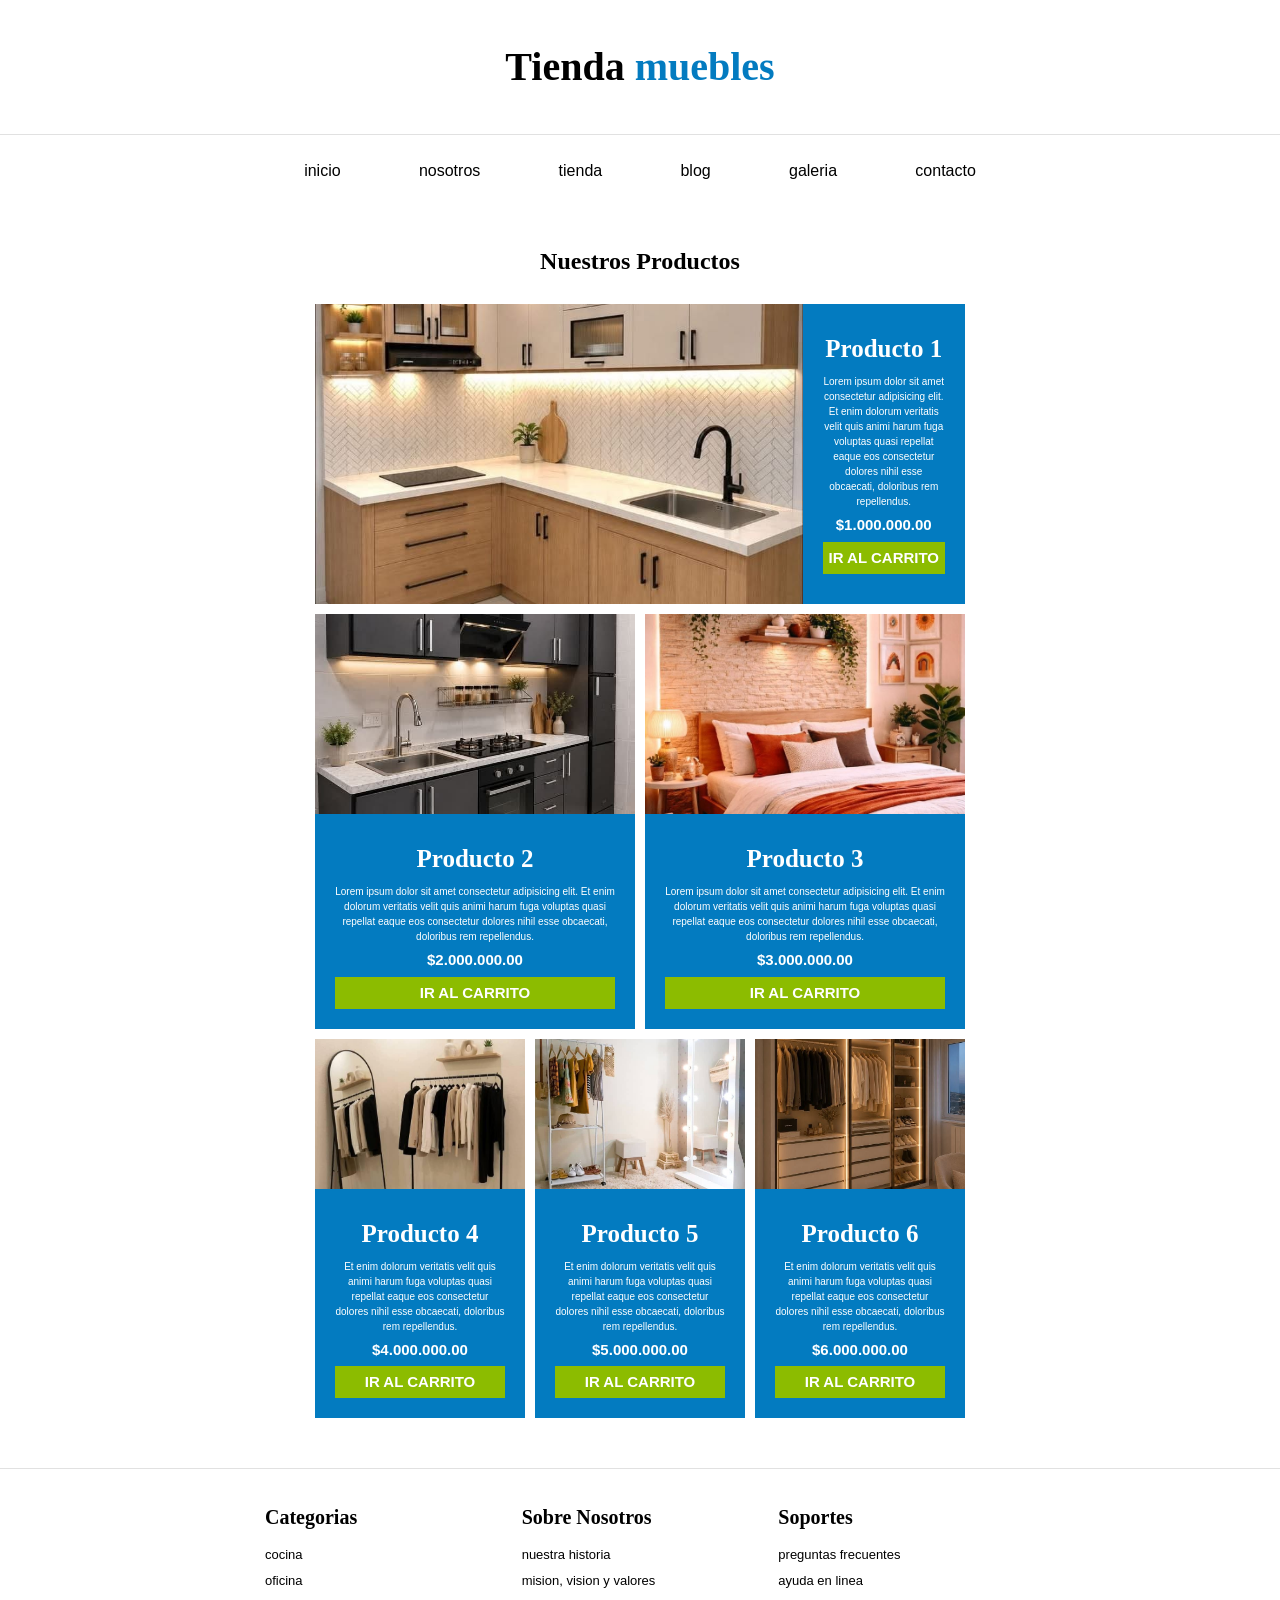
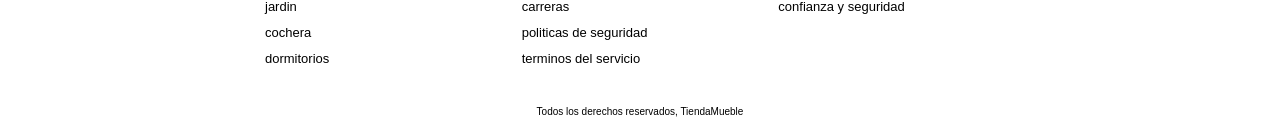
<file: tienda.html>
<!DOCTYPE html>
<html lang="en">
<head>
    <meta charset="UTF-8">
    <meta name="viewport" content="width=device-width, initial-scale=1.0">
    <title>Tienda</title>
    <link rel="stylesheet" href="css/normalize.css">
    <link rel="stylesheet" href="css/app.css">
</head>
<body>
    <header class="nombre-sitio">
        <h1> Tienda <span>muebles</span> </h1>
    </header>
    <div class="contenedor-nav">
    <nav class="navegar contenedor">
        <a  href="index.html">inicio</a>
        <a href="nosotros.html">nosotros</a>
        <a href="tienda.html">tienda</a>
        <a href="blog.html">blog</a>
        <a href="galeria.html">Galeria</a>
        <a href="contacto.html">contacto</a>
    </nav>


    </div>
    
    

   
  
       
       
    <main class="contenido-estrecho">
        <h2 class="text-center">Nuestros Productos </h2>
        <div class="listado-producto">
            <div class="producto">
                <img src="img/imag6.jpg" alt="primera imagen" >
            
                <div class="texto-producto">
                    <h3>Producto 1</h3>
                    <p>Lorem ipsum dolor sit amet consectetur adipisicing elit. Et enim dolorum veritatis velit quis animi harum fuga voluptas quasi repellat eaque eos consectetur dolores nihil esse obcaecati, doloribus rem repellendus.</p>
                    <p class="precio">$1.000.000.00</p>
                    <a class="btn" href="#">Ir al carrito</a>
                </div> <!--informacion del producto-->
            </div> <!--producto-->
             <div class="producto">
                <img src="img/imag5.jpg" alt="segunda imagen" >
            
                <div class="texto-producto">
                    <h3>Producto 2</h3>
                    <p>Lorem ipsum dolor sit amet consectetur adipisicing elit. Et enim dolorum veritatis velit quis animi harum fuga voluptas quasi repellat eaque eos consectetur dolores nihil esse obcaecati, doloribus rem repellendus.</p>
                    <p class="precio">$2.000.000.00</p>
                    <a class="btn" href="#">Ir al carrito</a>
                </div> <!--informacion del producto-->
            </div> <!--producto-->
            <div class="producto">
                <img src="img/imag1.jpg" alt="tercera imagen" >
            
                <div class="texto-producto">
                    <h3>Producto 3</h3>
                    <p>Lorem ipsum dolor sit amet consectetur adipisicing elit. Et enim dolorum veritatis velit quis animi harum fuga voluptas quasi repellat eaque eos consectetur dolores nihil esse obcaecati, doloribus rem repellendus.</p>
                    <p class="precio">$3.000.000.00</p>
                    <a class="btn" href="#">Ir al carrito</a>
                </div> <!--informacion del producto-->
            </div> <!--producto-->
            <div class="producto">
                <img src="img/imag7.jpg" alt="cuarta imagen" >
            
                <div class="texto-producto">
                    <h3>Producto 4</h3>
                    <p> Et enim dolorum veritatis velit quis animi harum fuga voluptas quasi repellat eaque eos consectetur dolores nihil esse obcaecati, doloribus rem repellendus.</p>
                    <p class="precio">$4.000.000.00</p>
                    <a class="btn" href="#">Ir al carrito</a>
                </div> <!--informacion del producto-->
            </div class="producto"> <!--producto-->
            <div class="producto">
                <img src="img/imag8.jpg" alt="quinta imagen" >
            
                <div class="texto-producto">
                    <h3>Producto 5</h3>
                    <p> Et enim dolorum veritatis velit quis animi harum fuga voluptas quasi repellat eaque eos consectetur dolores nihil esse obcaecati, doloribus rem repellendus.</p>
                    <p class="precio">$5.000.000.00</p>
                    <a class="btn" href="#">Ir al carrito</a>
                </div> <!--informacion del producto-->
            </div> <!--producto-->
            <div class="producto">
                <img src="img/imag9.jpg" alt="sexta imagen" >
            
                <div class="texto-producto">
                    <h3>Producto 6</h3>
                    <p>Et enim dolorum veritatis velit quis animi harum fuga voluptas quasi repellat eaque eos consectetur dolores nihil esse obcaecati, doloribus rem repellendus.</p>
                    <p class="precio">$6.000.000.00</p>
                    <a class="btn" href="#">Ir al carrito</a>
                </div> <!--informacion del producto-->
            </div> <!--producto-->
        </div><!--fin de listado de productos-->
    </main>
    
     
  
    
    

    <footer class="site-footer">
        <div class="grid-footer contenedor">
        <div>
            <h4>Categorias</h4>
            <nav class="footer-menu">
                <a href="#">Cocina</a>
                <a href="#">Oficina</a>
                <a href="#">Jardin</a>
                <a href="#">Cochera</a>
                <a href="#">Dormitorios</a>
            </nav>
        </div>
        <div>
            <h4>Sobre Nosotros</h4>
            <nav class="footer-menu">
                <a href="#">Nuestra Historia</a>
                <a href="#">Mision, vision y valores</a>
                <a href="#">Carreras</a>
                <a href="#">Politicas de Seguridad</a>
                <a href="#">Terminos del servicio</a>
            </nav>
        </div>
        <div>
            <h4>Soportes</h4>
             <nav class="footer-menu"">
                <a href="#">Preguntas Frecuentes</a>
                <a href="#">Ayuda en linea</a>
                <a href="#">Confianza y seguridad</a>
            </nav>
        </div>
        </div>
        <p class="copyright">Todos los derechos reservados, TiendaMueble</p>
    </footer>
   
  
</body>
</html>
</file>
<file: css/app.css>
html{
    box-sizing: border-box;
    font-size: 62.5% ; /* 1Rem = 10px*/
}
*, *:before, *:after {
    box-sizing: inherit;
}
/*globales*/
body{
    font-family: 'releway' , sans-serif;
    font-size: 1.6rem;
    line-height: 2;
}

h1 {
    color: #000;;

}
h1 span{
    color: #037bc0;
}

 a {
    text-transform: lowercase;
    text-decoration:none;
    color: #000;
 }

img{
    display: block;
    max-width: 100%;    
    height: auto;
}

p{
    font-size: 1rem;
}


h1, h2, h3 ,h4{
    font-family: 'Playfair Display', serif;
    
}



.btn{
    background-color: #8cbc00;
    color: #fff;
    display: block;
    text-transform: uppercase;
    font-weight: 550;
    padding: 0.1rem;
    transition:background-color .3s ease-out ;
    font-size: 1.5rem;
    text-align: center;
    border: none;
}
.btn:hover{
    background-color: #769c02;
    cursor: pointer;
}
/*Utilidadea*/
.text-center{
    text-align: center;
}
.max-width20{
    max-width: 20rem;
}

 /** Header y navegacion**/

.sobre-productos{
    width: 50rem;
    padding: 10rem;
   
}
 
.nombre-sitio{
    margin-top: 2rem;
    margin-bottom: 2rem;
    text-align: center;
    font-size:2rem;

}
.categoria-productos{
    margin-top: 1rem;
    margin-bottom: 1rem;
    text-align: center;
    font-size:2.5rem;
}

.navegar{
    padding: 2rem 0;
    display: flex;
    justify-content: space-around;

    

}

.hero{
    background-image: url(../img/princ.jpg);
    background-repeat: no-repeat;
    background-size: cover ;
    height: 40rem;
    background-position: 1px ,6px;
}

.contenedor{
    max-width: 75rem; 
    margin: 0 auto;
    width: 90%; 
    
}
.contenedor-nav{
    border-top:1px solid #e1e1e1;

}
.categoria a{
    text-align: center;
    display: block;
    padding: 1rem;
    font-size: 1.5rem;
    
}
.categoria a:hover{
    color: #fff;
    background-color: #037bc0;
    border-bottom-right-radius: 1rem;
}
.listado-categoria{
    justify-content: center;
    display:grid;
    grid-template-columns: repeat(3, 25rem);
    gap: 3rem;
    margin: 0 auto;
    margin-bottom: 5rem;
    
}
/*deepseek eso de la iamgen*/
.categoria img {
    width: 100%;
    height: 18rem;
    object-fit: cover;


}

.sobre-nosotros{ 
    background-image: linear-gradient(to right, transparent 50%, #037bc0 50%, #037bc0 100% ), url(../img/imag5.jpg) ;
    padding: 4rem 0;
    background-repeat: no-repeat;
    background-position: left center;
    background-size: 100% ,80rem;


}

.sobre-nosotros-flex{
    display: flex;
    justify-content: flex-end;


   
}


.texto-nosotros {
    color: #fff;
    flex-basis: 50%;            
    padding: 2rem;              
    padding-right: 3rem;        
    margin-right: 1rem;        
}
 /**Listado de productos**/

.contenido-ancho {
    padding-top: 1rem;
    max-width: 80rem; 
    margin: 0 auto;
    width: 90%;
}


.contenido-estrecho {
    padding-top: 1rem;
    max-width: 65rem;  
    margin: 0 auto;
    width: 90%;
}

.listado-producto{
    display: grid;
    grid-template-columns: repeat(6,1fr);
    gap: 1rem;
}
.producto:nth-child(1){
    grid-column-start: 1;
    grid-column-end: 7;
    display: grid;
    grid-template-columns: 3fr 1fr;
}
.producto:nth-child(2){
    grid-column-start: 1;
    grid-column-end: 4;
}
.producto:nth-child(3){
    grid-column-start: 4;
    grid-column-end: 7;
}
.producto:nth-child(4){
    grid-column-start: 1;
    grid-column-end: 3;
}
.producto:nth-child(5){
    grid-column-start: 3;
    grid-column-end: 5;
}
.producto:nth-child(6){
    grid-column-start: 5;
    grid-column-end: 7;
}
.texto-producto{
    font-size: 1.6rem;
    text-align: center;
    color: #fff ;
    padding: 2rem;
}


.texto-producto .precio{
    font-size: 1.5rem;
    font-weight: 550;

}
.texto-producto h3{
    font-size: 2.5rem;
    margin: 0;
}
.texto-producto p{
    margin: 0 0 .5rem 0;
    line-height: 1.5;
}


.producto{
    background-color: #037bc0;
    
}
.producto img {
    width: 100%;
    height: 25rem;       
    object-fit: cover;   
}

.producto:nth-child(1) img{
    width: 100%;
    height: 30rem;
    object-fit: cover;
}
.producto:nth-child(2) img{
    width: 100%;
    height: 20rem;
    object-fit: cover;
}
.producto:nth-child(3) img{
    width: 100%;
    height: 20rem;
    object-fit: cover;
}
.producto:nth-child(4) img, .producto:nth-child(5) img, .producto:nth-child(6) img {
    width: 100%;
    height: 15rem;
    object-fit: cover;
}

/**footer**/
.site-footer{
    border-top: 1px solid #e1e1e1;
    margin-top: 5rem;
    padding-top: 0.1rem;
}
.grid-footer{
    display: grid;
    gap: 2rem;
    grid-template-columns: repeat(3, 1fr );
}

.site-footer h4{
    margin-bottom: 0.5rem;
    font-size: 2rem;
}

.footer-menu a{
    display: block;
    font-size: 1.3rem;
    
}

.site-footer p{
    display: block;
}
.copyright{
    text-align: center;
    margin-top: 3rem;
}

/**NOSOTRSO**/
.contenido-nosotros{
    display: grid;
    grid-template-columns: 2fr 3fr;
    column-gap: 4rem;
    max-width: 90rem;
    margin: 0 auto;
    width: 100%;

}



.informacion{
    display: flex;
    flex-direction: column;
    justify-content: center;
  
}

.informacion p{
    font-size: 1.3rem;  
}




/**Blog*/

.Contenedor-blog{
    display: grid;
    grid-template-columns: 2fr 1fr;
    column-gap: 4rem;
}

.entrada{
    border-bottom: 1.5px solid #e1e1e1;
    padding-bottom: 4rem;
    margin-bottom: 2rem;
}
.entrada:last-of-type{
    border: none;
}

.entrada-meta{
    display: flex;
    justify-content: space-between;
}
.entrada-meta p{
    font-weight: 700;
    font-size: 1.2rem;
}
.entrada-meta span{
    color: #037bc0;
    font-size: 1.2rem; 
}
.entrada p {
    font-size: 1.2rem;  
    line-height: 1.8;   
}


.contenido-entrada-blog{
    width: 60rem;
    margin: 0 auto;
}

/**galeria**/
.galeria{
    list-style: none;
    padding: 0;
    margin: 0;
    display: grid;
    grid-template-columns: repeat(3, 1fr);
    gap: 2rem;
}
.galeria img{
    height:20rem;
    width: 100rem;
    object-fit: cover;
}

/*Formulario*/
.formulario{
    max-width:50rem;
    margin: 0 auto;
}
.formulario fieldset{
    border-color: black;
    border-width: 1.5px;
    margin-bottom: 2rem ;
}
.formulario legend{
    background-color: #005495;
    width: 100%;
    color: #fff;
    text-align: center;
    text-transform: uppercase;
    font-weight: 800;
    padding: 0.5rem;
    margin-bottom: 4rem;
}
.campo{
    display: flex;
    margin-bottom: 2rem;
}
.campo label{
    flex-basis: 10rem;
}
.campo input:not([type="radio"]), textarea, select{
    flex: 1;
    border: 1px solid #e1e1e1;
    padding: 1rem;
}
/*boton para formulario hecho por deepseek*/
.btn-formulario {
    background-color: #8cbc00;
    color: #fff;
    display: inline-block;
    width: auto;              
    padding: 0.8rem 1.5rem;           
    font-size: 1.5rem;        
    font-family: 'Playfair Display', serif;  
    text-transform: uppercase;
    font-weight: 700;
    text-align: center;
    border: none;
    cursor: pointer;
    transition: background-color .3s ease-out;
    margin-top: 0;         
}

.btn-formulario:hover {
    background-color: #769c02;
}
</file>
